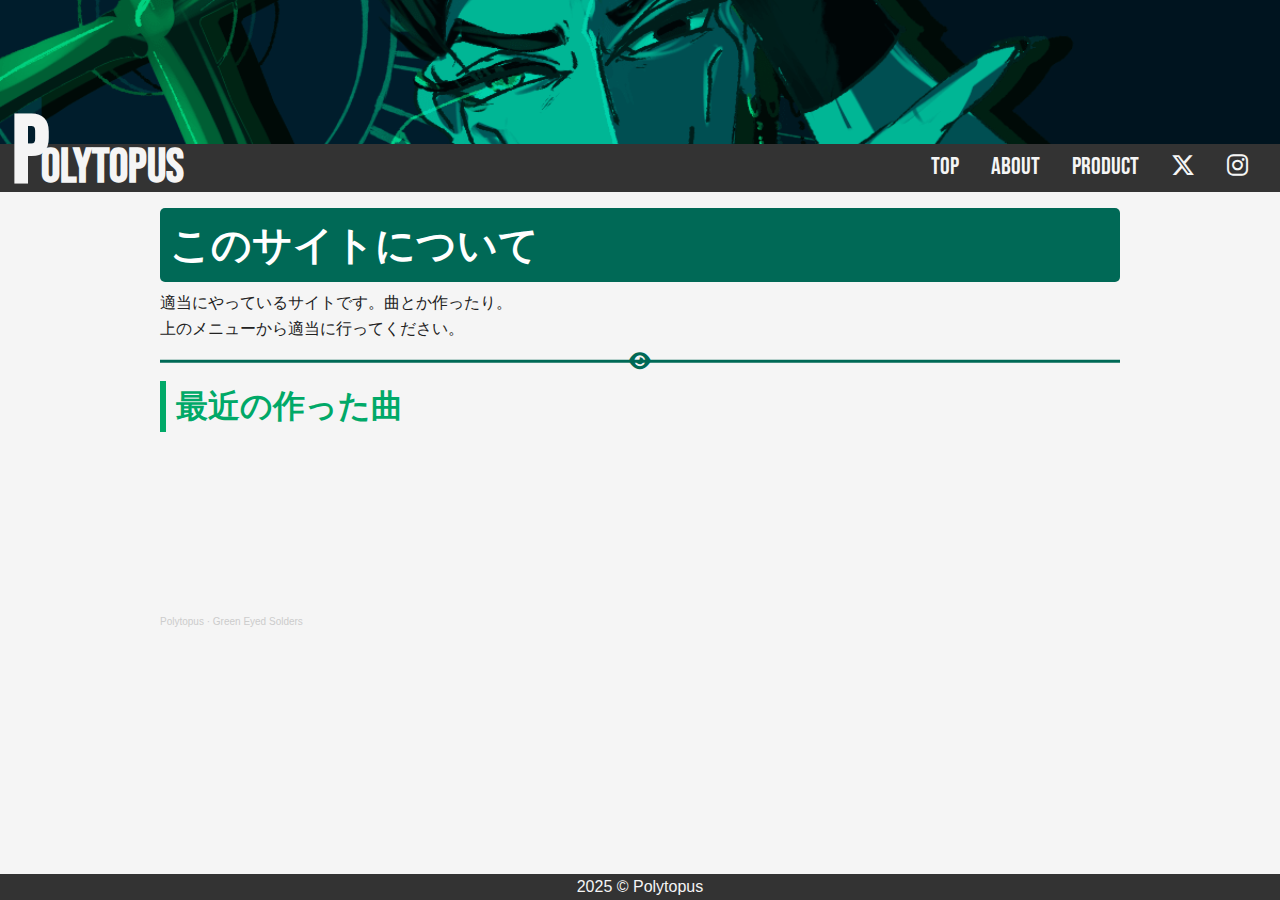
<file: index.html>
<!DOCTYPE html>
<html lang="ja">

<head>
    <meta charset="UTF-8">
    <meta name="viewport" content="width=device-width, initial-scale=1.0">
    <title>Polytopus</title>
    <link rel="stylesheet" href="css/style.css">
    <link href="https://fonts.googleapis.com/css2?family=Bebas+Neue&display=swap" rel="stylesheet">
    <link rel="stylesheet" href="https://cdnjs.cloudflare.com/ajax/libs/font-awesome/6.5.1/css/all.min.css">
</head>

<body data-responsive>
    <header data-responsive>
        <h1>Polytopus</h1>
        <nav data-responsive="nbar">
            <ul data-responsive="menu">
                <li><a href="index.html">Top</a></li>
                <li><a href="about.html">About</a></li>
                <li><a href="prod.html">Product</a></li>
                <li><a href="https://x.com/polytopus" target="_blank" rel="noopener noreferrer"><i
                            class="fa-brands fa-x-twitter"></i>
                        <span data-responsive="snsid">polytopus</span>
                    </a>
                </li>
                <li><a href="https://www.instagram.com/polytopus_/" target="_blank" rel="noopener noreferrer"><i
                            class="fa-brands fa-instagram"></i>
                        <span data-responsive="snsid">polytopus_</span>
                    </a>
                </li>
            </ul>
        </nav>
    </header>
    <main data-responsive>
        <h1>このサイトについて</h1>
        <p>適当にやっているサイトです。曲とか作ったり。</p>
        <p>上のメニューから適当に行ってください。</p>
        <hr>
        <h2>最近の作った曲</h2>
        <iframe width="100%" height="166" scrolling="no" frameborder="no" allow="autoplay"
            src="https://w.soundcloud.com/player/?url=https%3A//api.soundcloud.com/tracks/2054870572&color=%23ff5500&auto_play=false&hide_related=false&show_comments=true&show_user=true&show_reposts=false&show_teaser=true"></iframe>
        <div
            style="font-size: 10px; color: #cccccc;line-break: anywhere;word-break: normal;overflow: hidden;white-space: nowrap;text-overflow: ellipsis; font-family: Interstate,Lucida Grande,Lucida Sans Unicode,Lucida Sans,Garuda,Verdana,Tahoma,sans-serif;font-weight: 100;">
            <a href="https://soundcloud.com/polytopus" title="Polytopus" target="_blank"
                style="color: #cccccc; text-decoration: none;">Polytopus</a> · <a
                href="https://soundcloud.com/polytopus/green-eyed-solders" title="Green Eyed Solders" target="_blank"
                style="color: #cccccc; text-decoration: none;">Green Eyed Solders</a>
        </div>
    </main>
    <footer data-responsive>
        <p id="copylight">2025 © Polytopus</p>
    </footer>
    <script src="js/resp.js"></script>
</body>

</html>
</file>
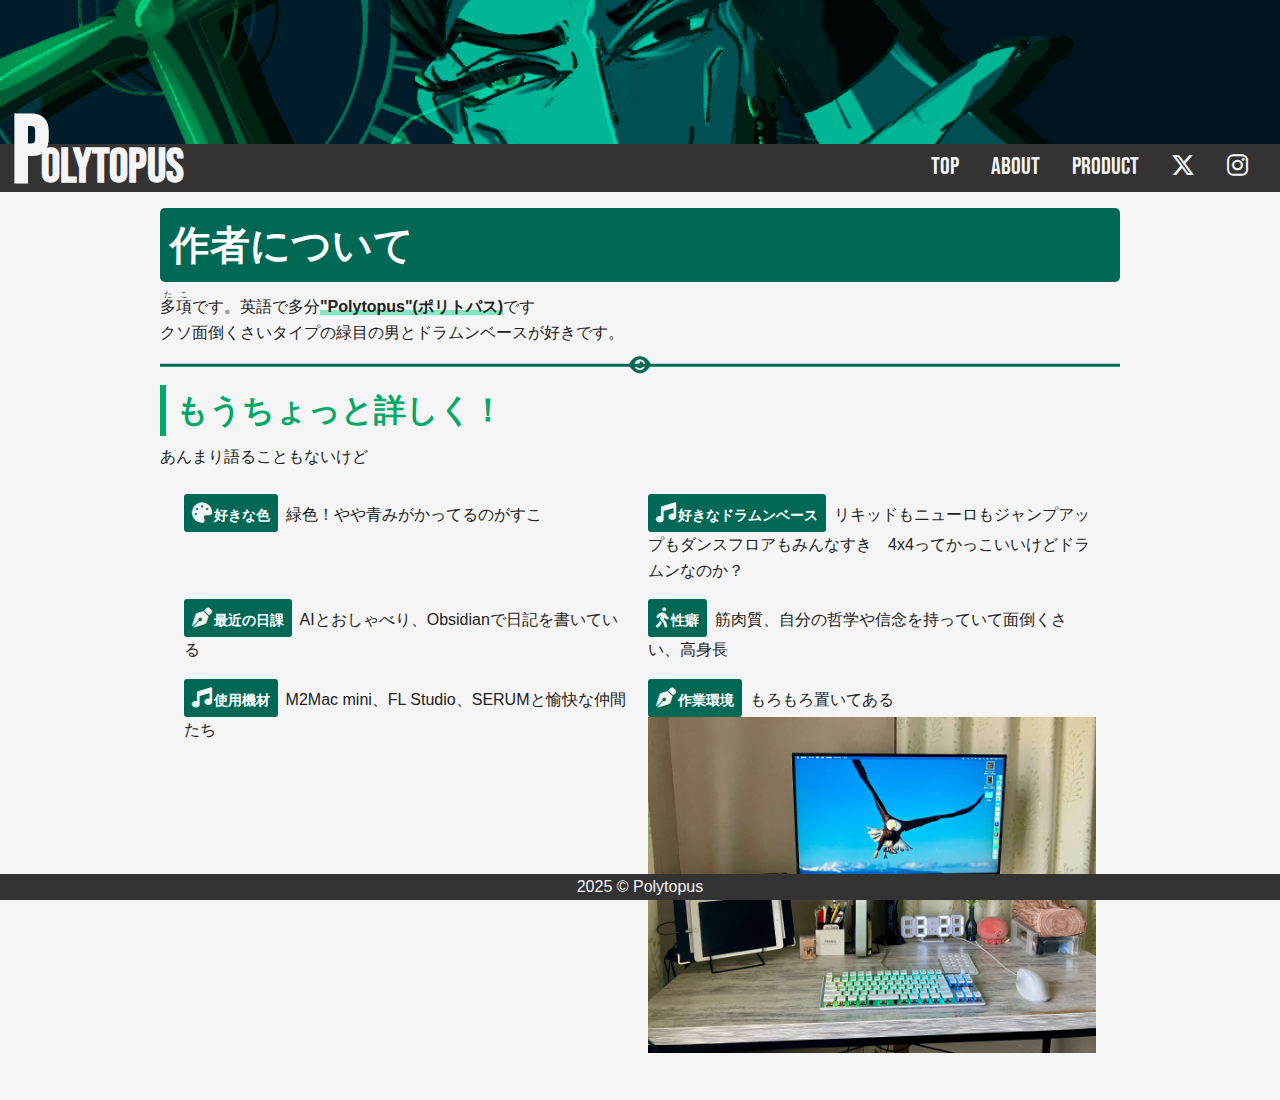
<file: about.html>
<!DOCTYPE html>
<html lang="ja">

<head>
    <meta charset="UTF-8">
    <meta name="viewport" content="width=device-width, initial-scale=1.0">
    <title>Polytopus</title>
    <link rel="stylesheet" href="css/style.css">
    <link href="https://fonts.googleapis.com/css2?family=Bebas+Neue&display=swap" rel="stylesheet">
    <link rel="stylesheet" href="https://cdnjs.cloudflare.com/ajax/libs/font-awesome/6.5.1/css/all.min.css">
</head>

<body data-responsive>
    <header data-responsive>
        <h1>Polytopus</h1>
        <nav data-responsive="nbar">
            <ul data-responsive="menu">
                <li><a href="index.html">Top</a></li>
                <li><a href="about.html">About</a></li>
                <li><a href="prod.html">Product</a></li>
                <li><a href="https://x.com/polytopus" target="_blank" rel="noopener noreferrer"><i
                            class="fa-brands fa-x-twitter"></i>
                        <span data-responsive="snsid">polytopus</span>
                    </a>
                </li>
                <li><a href="https://www.instagram.com/polytopus_/" target="_blank" rel="noopener noreferrer"><i
                            class="fa-brands fa-instagram"></i>
                        <span data-responsive="snsid">polytopus_</span>
                    </a>
                </li>
            </ul>
        </nav>
    </header>
    <main data-responsive>
        <h1>作者について</h1>
        <p><ruby>多項<rt>たこ</rt></ruby>です。英語で多分<b>"Polytopus"(ポリトパス)</b>です</p>
        <p>クソ面倒くさいタイプの緑目の男とドラムンベースが好きです。</p>
        <hr>
        <h2>もうちょっと詳しく！</h2>
        <p>あんまり語ることもないけど</p>
        <div data-responsive="moreprofile">
            <div>
                <b class="point-icon color-icon">好きな色</b>緑色！やや青みがかってるのがすこ
            </div>
            <div>
                <b class="point-icon music-icon">好きなドラムンベース</b>リキッドもニューロもジャンプアップもダンスフロアもみんなすき　4x4ってかっこいいけどドラムンなのか？
            </div>

            <div>
                <b class="point-icon daily-icon">最近の日課</b>AIとおしゃべり、Obsidianで日記を書いている
            </div>
            <div>
                <b class="point-icon chara-icon">性癖</b>筋肉質、自分の哲学や信念を持っていて面倒くさい、高身長
            </div>
            <div>
                <b class="point-icon music-icon">使用機材</b>M2Mac mini、FL Studio、SERUMと愉快な仲間たち
            </div>
            <div>
                <b class="point-icon daily-icon">作業環境</b>もろもろ置いてある<img src="assets/img/desk.jpeg" alt="机の画像">
            </div>
        </div>
        </div>
    </main>
    <footer data-responsive>
        <p id="copylight">2025 © Polytopus</p>
    </footer>
    <script src="js/resp.js"></script>
</body>

</html>
</file>
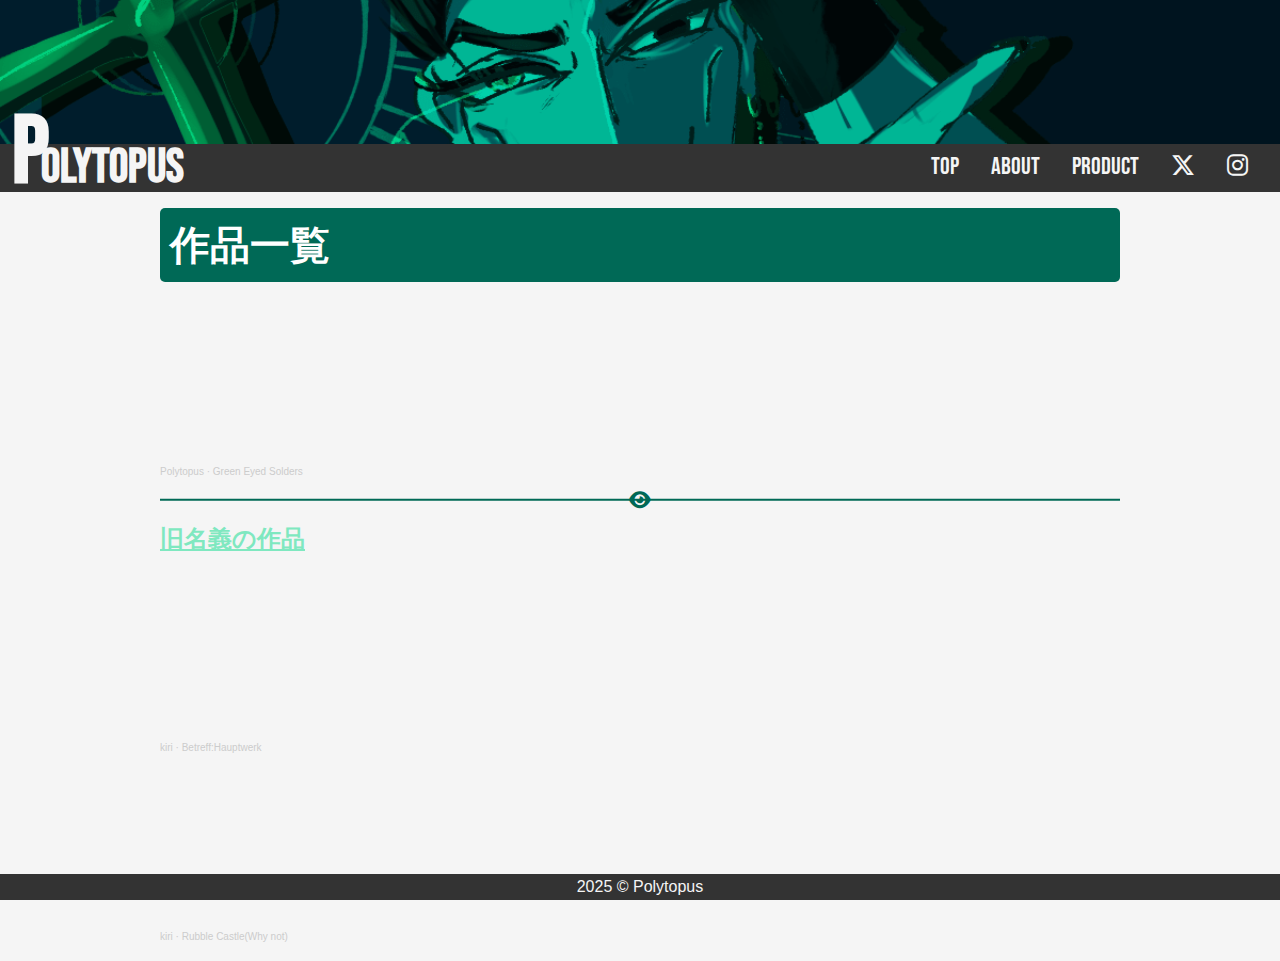
<file: prod.html>
<!DOCTYPE html>
<html lang="ja">

<head>
    <meta charset="UTF-8">
    <meta name="viewport" content="width=device-width, initial-scale=1.0">
    <title>Polytopus</title>
    <link rel="stylesheet" href="css/style.css">
    <link href="https://fonts.googleapis.com/css2?family=Bebas+Neue&display=swap" rel="stylesheet">
    <link rel="stylesheet" href="https://cdnjs.cloudflare.com/ajax/libs/font-awesome/6.5.1/css/all.min.css">
</head>

<body data-responsive>
    <header data-responsive>
        <h1>Polytopus</h1>
        <nav data-responsive="nbar">
            <ul data-responsive="menu">
                <li><a href="index.html">Top</a></li>
                <li><a href="about.html">About</a></li>
                <li><a href="prod.html">Product</a></li>
                <li><a href="https://x.com/polytopus" target="_blank" rel="noopener noreferrer"><i
                            class="fa-brands fa-x-twitter"></i>
                        <span data-responsive="snsid">polytopus</span>
                    </a>
                </li>
                <li><a href="https://www.instagram.com/polytopus_/" target="_blank" rel="noopener noreferrer"><i
                            class="fa-brands fa-instagram"></i>
                        <span data-responsive="snsid">polytopus_</span>
                    </a>
                </li>
            </ul>
        </nav>
    </header>
    <main data-responsive>
        <h1>作品一覧</h1>
        <iframe width="100%" height="166" scrolling="no" frameborder="no" allow="autoplay"
            src="https://w.soundcloud.com/player/?url=https%3A//api.soundcloud.com/tracks/2054870572&color=%23ff5500&auto_play=false&hide_related=false&show_comments=true&show_user=true&show_reposts=false&show_teaser=true"></iframe>
        <div
            style="font-size: 10px; color: #cccccc;line-break: anywhere;word-break: normal;overflow: hidden;white-space: nowrap;text-overflow: ellipsis; font-family: Interstate,Lucida Grande,Lucida Sans Unicode,Lucida Sans,Garuda,Verdana,Tahoma,sans-serif;font-weight: 100;">
            <a href="https://soundcloud.com/polytopus" title="Polytopus" target="_blank"
                style="color: #cccccc; text-decoration: none;">Polytopus</a> · <a
                href="https://soundcloud.com/polytopus/green-eyed-solders" title="Green Eyed Solders" target="_blank"
                style="color: #cccccc; text-decoration: none;">Green Eyed Solders</a>
        </div>
        <hr>
        <h3>旧名義の作品</h3>
        <iframe width="100%" height="166" scrolling="no" frameborder="no" allow="autoplay"
            src="https://w.soundcloud.com/player/?url=https%3A//api.soundcloud.com/tracks/2044595536&color=%23ff5500&auto_play=false&hide_related=false&show_comments=true&show_user=true&show_reposts=false&show_teaser=true"></iframe>
        <div
            style="font-size: 10px; color: #cccccc;line-break: anywhere;word-break: normal;overflow: hidden;white-space: nowrap;text-overflow: ellipsis; font-family: Interstate,Lucida Grande,Lucida Sans Unicode,Lucida Sans,Garuda,Verdana,Tahoma,sans-serif;font-weight: 100;">
            <a href="https://soundcloud.com/kirikirifoggy" title="kiri" target="_blank"
                style="color: #cccccc; text-decoration: none;">kiri</a> · <a
                href="https://soundcloud.com/kirikirifoggy/betreffhauptwerk" title="Betreff:Hauptwerk" target="_blank"
                style="color: #cccccc; text-decoration: none;">Betreff:Hauptwerk</a>
        </div>
        <iframe width="100%" height="166" scrolling="no" frameborder="no" allow="autoplay"
            src="https://w.soundcloud.com/player/?url=https%3A//api.soundcloud.com/tracks/1525736455&color=%23ff5500&auto_play=false&hide_related=false&show_comments=true&show_user=true&show_reposts=false&show_teaser=true"></iframe>
        <div
            style="font-size: 10px; color: #cccccc;line-break: anywhere;word-break: normal;overflow: hidden;white-space: nowrap;text-overflow: ellipsis; font-family: Interstate,Lucida Grande,Lucida Sans Unicode,Lucida Sans,Garuda,Verdana,Tahoma,sans-serif;font-weight: 100;">
            <a href="https://soundcloud.com/kirikirifoggy" title="kiri" target="_blank"
                style="color: #cccccc; text-decoration: none;">kiri</a> · <a
                href="https://soundcloud.com/kirikirifoggy/rubble-castlewhy-not" title="Rubble Castle(Why not)"
                target="_blank" style="color: #cccccc; text-decoration: none;">Rubble Castle(Why not)</a>
        </div>
    </main>
    <footer data-responsive>
        <p id="copylight">2025 © Polytopus</p>
    </footer>
    <script src="js/resp.js"></script>
</body>

</html>
</file>
<file: css/style.css>
/* リセット */
*,
*::before,
*::after {
    margin: 0;
    padding: 0;
    box-sizing: border-box;
}

html,
body {
    font-size: 16px;
    line-height: 1.6;

}

/* リセットここまで */

:root {
    --main-light-color: #f5f5f5;
    --main-dark-color: #333;
    --main-dark-transparent: rgba(51, 51, 51, 0.7);
    --font-color: #222;
    --accent-color: #00A968;
    --light-accent-color: #7fe8c0;
    --dark-accent-color: #006956;
}

.dark-mode {
    --main-light-color: #333;
    --main-dark-color: #f5f5f5;
    --main-dark-transparent: rgba(245, 245, 245, 0.8);
    --font-color: #f5f5f5;
}


html {
    height: 100%;
}

body {
    font-family: Arial, sans-serif;
    line-height: 1.6;
    background: var(--main-light-color);
    color: var(--font-color);
    flex-direction: column;
    min-height: 100vh;
}

body.pc {
    font-size: 1rem;
}

body.tablet {
    font-size: 0.9rem;
}

body.mobile {
    font-size: .85rem
}

/* header and footer */
header,
footer {
    width: 100%;
    background: var(--main-dark-color);
    color: var(--main-light-color);
}

header {
    position: relative;
    display: flex;
    min-height: 12rem;
    width: inherit;
    background: url(../assets/img/top_bg.png);
    background-position: 50% 20%;
    background-size: cover;
    background-color: var(--dark-accent-color);
    background-blend-mode: overlay;
    z-index: 100;
}

header h1 {
    position: absolute;
    font-size: 3rem;
    bottom: -.8em;
    left: .25em;
    font-family: "Bebas Neue", sans-serif;
    z-index: 400;
}

header h1::first-letter {
    font-size: 2em;
    letter-spacing: -.5rem;
}

footer {
    position: fixed;
    text-align: center;
    bottom: 0;
}

/* ナビゲーションメニュー */
/* ナビゲーションの位置調整 */
[data-responsive="nbar"] {
    position: relative;
    background: var(--main-dark-color);
    top: 9rem;
    left: 0;
    width: 100%;
    height: 3rem;
    background: var(--main-dark-color);
    display: flex;
    align-items: center;
    justify-content: space-between;
    padding: 0 1rem;
    z-index: 300;
}

/* メニュー（スマホ用） */
[data-responsive="menu"] {
    position: absolute;
    display: block;
    font-size: 1.5rem;
    max-height: 12rem;
    bottom: 0;
    right: 0;
    background: var(--main-dark-transparent);
    font-family: "Bebas Neue", sans-serif;
    list-style: none;
}

[data-responsive="menu"] a {
    display: block;
    color: var(--main-light-color);
    text-decoration: none;
}

[data-responsive="menu"] a:hover {
    background: var(--accent-color);
}

[data-responsive="snsid"] {
    font-size: 1rem;
    display: inline;
}

/* メニュー(PC用) */
@media (min-width: 1024px) {
    [data-responsive="menu"] {
        position: relative;
        display: flex;
        justify-content: flex-end;
        width: 100%;
        height: 3rem;
        background: transparent;
    }

    [data-responsive="menu"] a {
        display: inline-block;
        padding: .25rem 1rem;
        height: 3rem;
    }

    [data-responsive="menu-toggle"] {
        display: none;
        /* PCではハンバーガーメニューを非表示 */
    }

    [data-responsive="menu"].open {
        display: flex;
    }

    [data-responsive="snsid"] {
        display: none;
    }
}


/* main */
main {
    flex-grow: 1;
    margin-top: 0;
    min-height: 50vh;
}

main.pc {
    padding: 1rem 10rem;
}

main.tablet {
    padding: 1rem;
}

main.mobile {
    padding: .5rem;
}

main b {
    background: linear-gradient(transparent 70%, var(--light-accent-color) 0%);
}

/* line */
hr {
    position: relative;
    border: none;
    height: 40px;
    /* アイコンのスペース */
}

/* 線の部分 */
hr::before {
    content: "";
    position: absolute;
    left: 0;
    top: 50%;
    width: 100%;
    height: 2.5px;
    /* 線の太さ */
    background: var(--dark-accent-color);
    transform: translateY(-50%);
    z-index: -2;
    /* アイコンより後ろ */
}

hr::after {
    content: "\f06e";
    /* アイコン */
    font-family: "Font Awesome 6 Free";
    font-weight: 900;
    position: absolute;
    left: 50%;
    top: 50%;
    transform: translate(-50%, -50%);

    color: var(--dark-accent-color);
    font-size: 1.2rem;
    /* アニメーション */
    animation: fadeIn 0.8s ease-out forwards, floating 3s ease-in-out infinite;
}


/* h1 ~ h3 */
main h1,
h2,
h3 {
    font-family: "Arial", sans-serif;
    font-weight: bold;
    margin-bottom: 0.5rem;
}

main h1 {
    font-size: 2.5rem;
    background: var(--dark-accent-color);
    color: white;
    padding: 5px 10px;
    border-radius: 5px;
}

main h2 {
    font-size: 2rem;
    color: var(--accent-color);
    /* メインアクセントカラー */
    border-left: 6px solid var(--accent-color);
    /* 左側にライン */
    padding-left: 10px;
}

main h3 {
    font-size: 1.5rem;
    color: var(--light-accent-color);
    /* 軽めのアクセントカラー */
    text-decoration: underline;
    /* 軽く装飾 */
}

/* profile */
[data-responsive="moreprofile"] {
    display: grid;
    grid-template-columns: 1fr;
    /* 2カラムにする */
    gap: 1rem;
    /* 適度な余白 */
    background: var(--main-light-color);
    padding: 1.5rem;
    border-radius: 8px;
}

[data-responsive="moreprofile"] b {
    display: inline-block;
    /* アイコンとテキストを横並びにする */
    align-items: center;
    /* アイコンとテキストを中央揃え */
    background: var(--dark-accent-color);
    color: white;
    padding: 3px 8px;
    border-radius: 3px;
    font-size: 0.9rem;
    gap: 5px;
    /* アイコンとテキストの間隔 */
    margin-right: .5rem;
}

[data-responsive="moreprofile"] img {
    width: 100%;
}

@media (min-width: 1024px) {
    [data-responsive="moreprofile"] {
        grid-template-columns: 1fr 1fr;
    }
}

/* font awesome アイコン一覧 */
.point-icon::before {
    font-family: "Font Awesome 6 Free";
    /* Font Awesome のフォント */
    font-size: 1.25rem;
    color: var(--main-light-color);
    font-weight: 900;
    /* アイコンの太さ */
    margin-right: 0.1rem;
}

.color-icon::before {
    content: "\f53f";
}

.music-icon::before {
    content: "\f001";
}

.daily-icon::before {
    content: "\f5ad";
}

.chara-icon::before {
    content: "\f554";
}


/* animation */
@keyframes fadeIn {
    from {
        opacity: 0;
        transform: translate(-50%, -60%);
    }

    to {
        opacity: 1;
        transform: translate(-50%, -50%);
    }
}

hr::after {
    animation: fadeIn 0.8s ease-out forwards;
}
</file>
